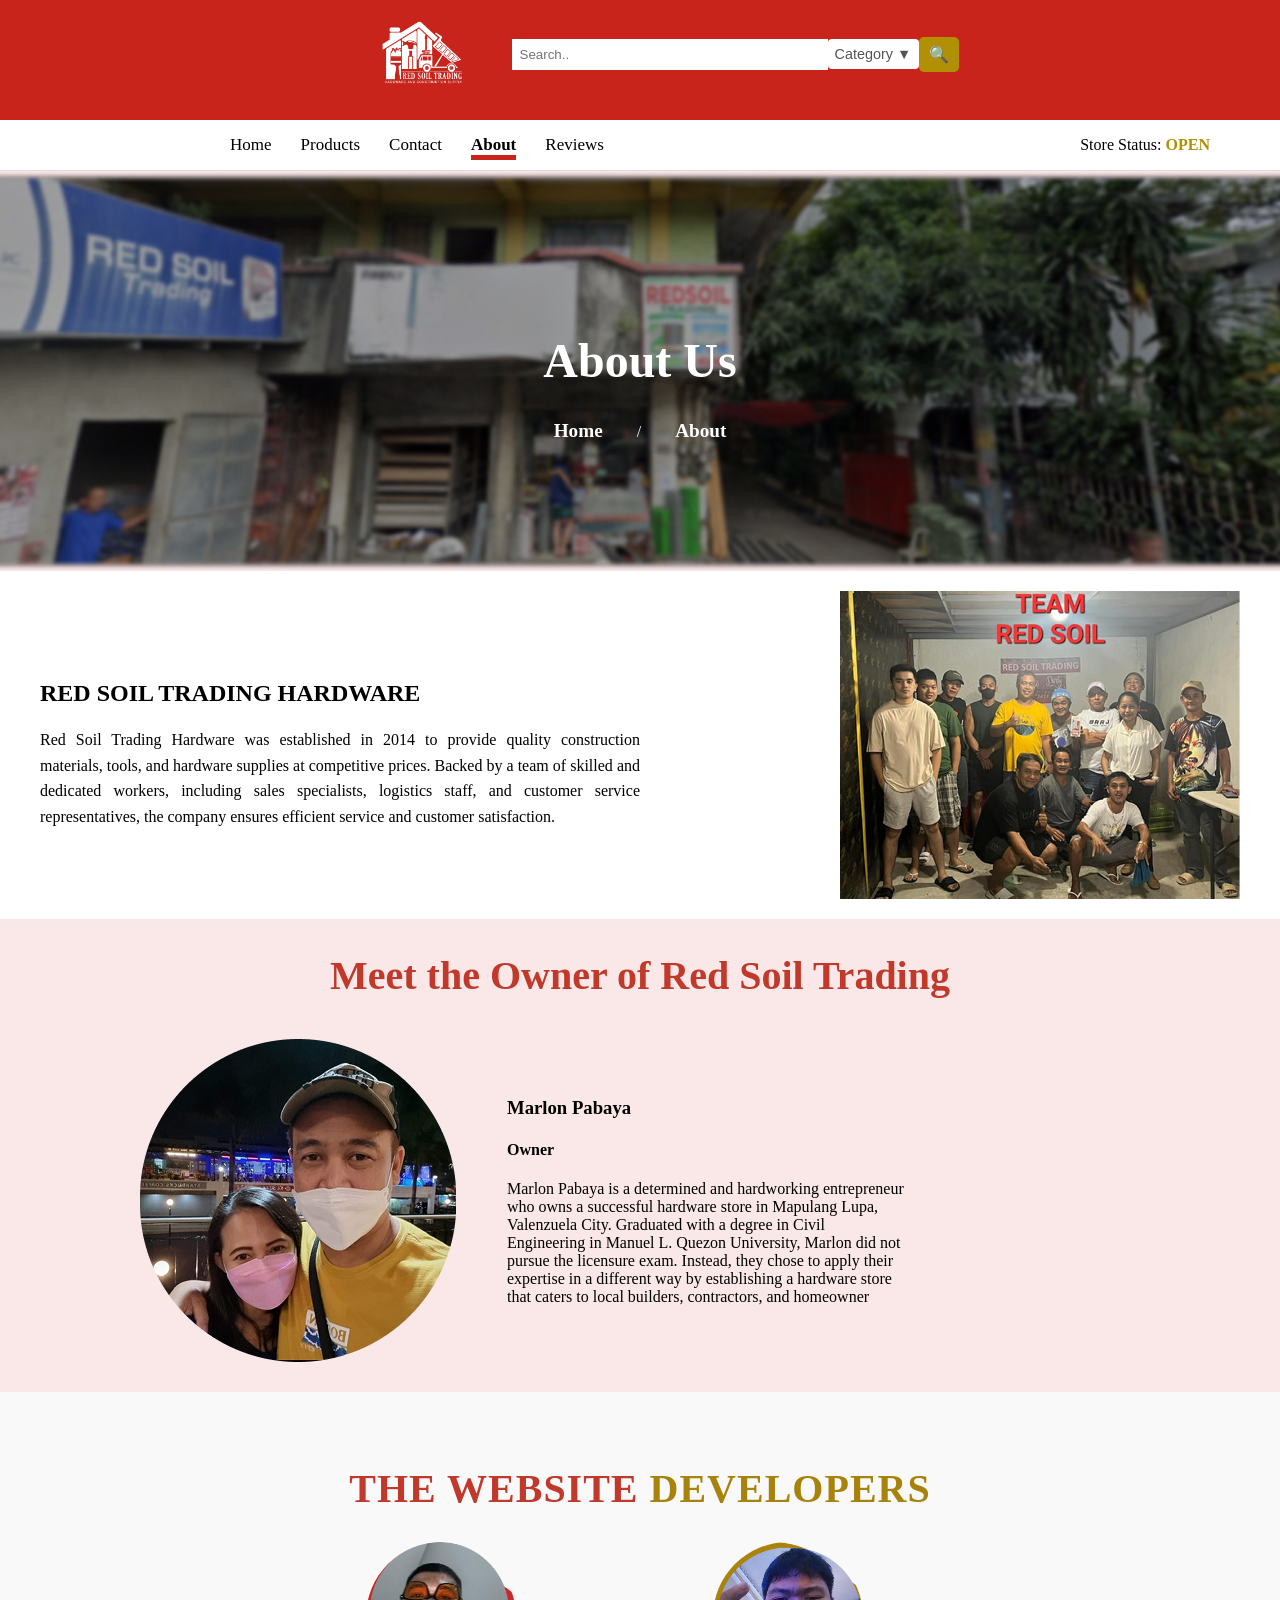
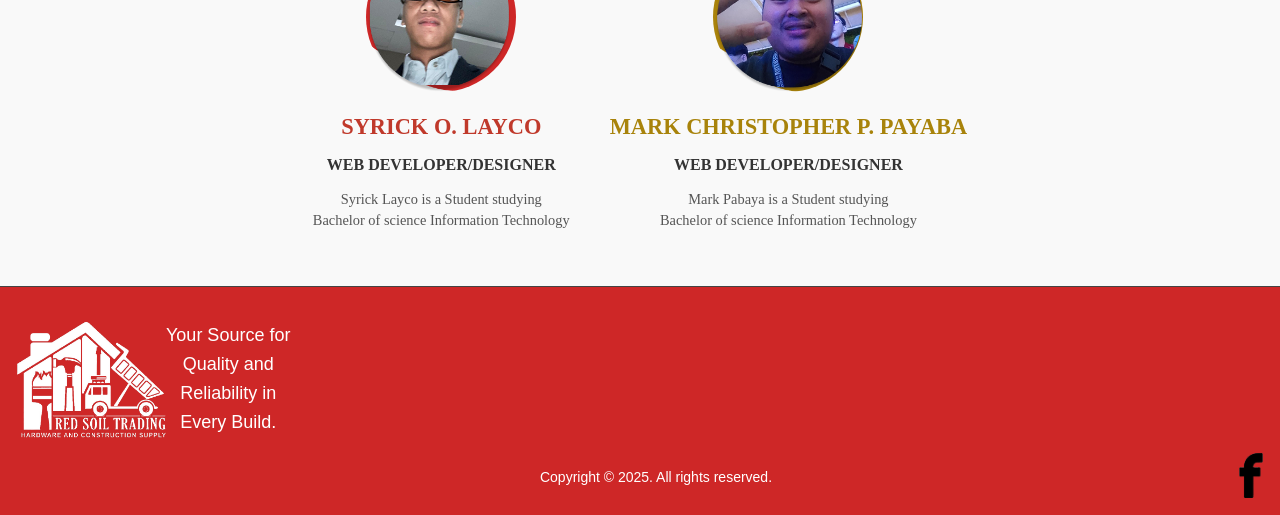
<file: about.html>
<!DOCTYPE html>
<html lang="en">
<head>
  <meta charset="UTF-8" />
  <meta name="viewport" content="width=device-width, initial-scale=1.0" />
  <title>Red Soil Trading</title>
  <link rel="stylesheet" href="style.css" />
    <link rel="icon" type="RSOILLOGO.png" href="favicon.png">
  
</head>
<body>

  <header class="top-bar">
<div class="top-content">
  <div class="search-logo-wrapper">
    <div class="logo-container">
      <img src="RSOILLOGO.png" alt="Red Soil Trading Logo" class="logo">
    </div>

    <div class="center-search">
      <div class="search-container">
        <input type="text" placeholder="Search.." class="search-input">
        <select class="category-select">
          <option>Category ▼</option>
        </select>
        <button class="search-btn">🔍</button>
      </div>
    </div>
  </div>
</div>
</header>

  <nav class="nav-bar">
    <div class="nav-left">
      <a href="index.html">Home</a>
      <a href="Product.html">Products</a>
      <a href="Contact.html">Contact</a>
      <a href="about.html"class="active">About</a>
      <a href="Review.html">Reviews</a>
    </div>
    <div class="nav-right">
      Store Status: <span class="store-open">OPEN</span>
    </div>
  </nav>
  <div class="banner1">
    <h1>About Us</h1>
    <nav>
      <ul>
          <li><a href="#">Home</a></li>
          <li>/</li>
          <li><a href="#">About</a></li>
          </ul>
  </nav>
  </div>
 <body>
  <div class="about-container">
  <div class="about-content">
    <div class="about-text">
      <h2>RED SOIL TRADING HARDWARE</h2>
      <p>
        Red Soil Trading Hardware was established in 2014 to provide quality construction materials, tools, 
        and hardware supplies at competitive prices. Backed by a team of skilled and dedicated workers, including 
        sales specialists, logistics staff, and customer service representatives, the company ensures efficient service
        and customer satisfaction.
      </p>
    </div>
    <img src="ASSETS/RSOILHARDWARE.png" alt="Red Soil Hardware Logo">
  </div>
</div>
<div class="about-owner">
    <h2>Meet the <span>Owner of Red Soil Trading</span></h2>
    <div class="tesing"></div>
    <div class="owner-content">
      <img src="ASSETS/Owner.png" alt="owner image">
      <div class="owner-text">
        <h3>Marlon Pabaya</h3>
        <h4>Owner</h4>
        <p>Marlon Pabaya  is a determined and hardworking entrepreneur who owns a successful hardware store in Mapulang Lupa, Valenzuela City. 
          Graduated with a degree in Civil Engineering in Manuel L. Quezon University, Marlon did not pursue the licensure exam. 
          Instead, they chose to apply their expertise in a different way by establishing a hardware store that caters to local builders, contractors, and homeowner</p>
      </div>
      </div>
    </div>
 <div class="developers-section">
        <h2 class="developers-title">THE WEBSITE <span>DEVELOPERS</span></h2>
        <div class="developers-grid">
            <div class="developer-card">
                <div class="developer-image-container syrick">
                    <img src="ASSETS/dev1.png" alt="Syrick O. Layco">
                </div>
                <p class="developer-name">SYRICK O. LAYCO</p>
                <p class="developer-role">WEB DEVELOPER/DESIGNER</p>
                <p class="developer-info">Syrick Layco is a Student studying<br>Bachelor of science Information Technology</p>
            </div>

            <div class="developer-card">
                <div class="developer-image-container mark">
                    <img src="ASSETS/dev2.png" alt="Mark Christopher P. Pabaya">
                </div>
                <p class="developer-name2">MARK CHRISTOPHER P. PAYABA</p>
                <p class="developer-role">WEB DEVELOPER/DESIGNER</p>
                <p class="developer-info">Mark Pabaya is a Student studying<br>Bachelor of science Information Technology</p>
            </div>
        </div>
    </div>
     <footer class="footer">
          <div class="footer-content">
            <img src="ASSETS/BLACK_BG-removebg-preview.png" alt="Red Soil Trading Logo" class="logo">
            <p class="footer-text">
              Your Source for <br>
              Quality and <br>
              Reliability in <br>
              Every Build.
            </p>
          </div>
          <div class="footer-bottom">
            <p class="copyright">Copyright © 2025. All rights reserved.</p>
            <div class="footer-social">
              <img src="ASSETS/FB.png" alt="Facebook" class="social-icon"> 
            </div>
          </div>
        </footer>
</body>

</html>
  
</div>
</file>
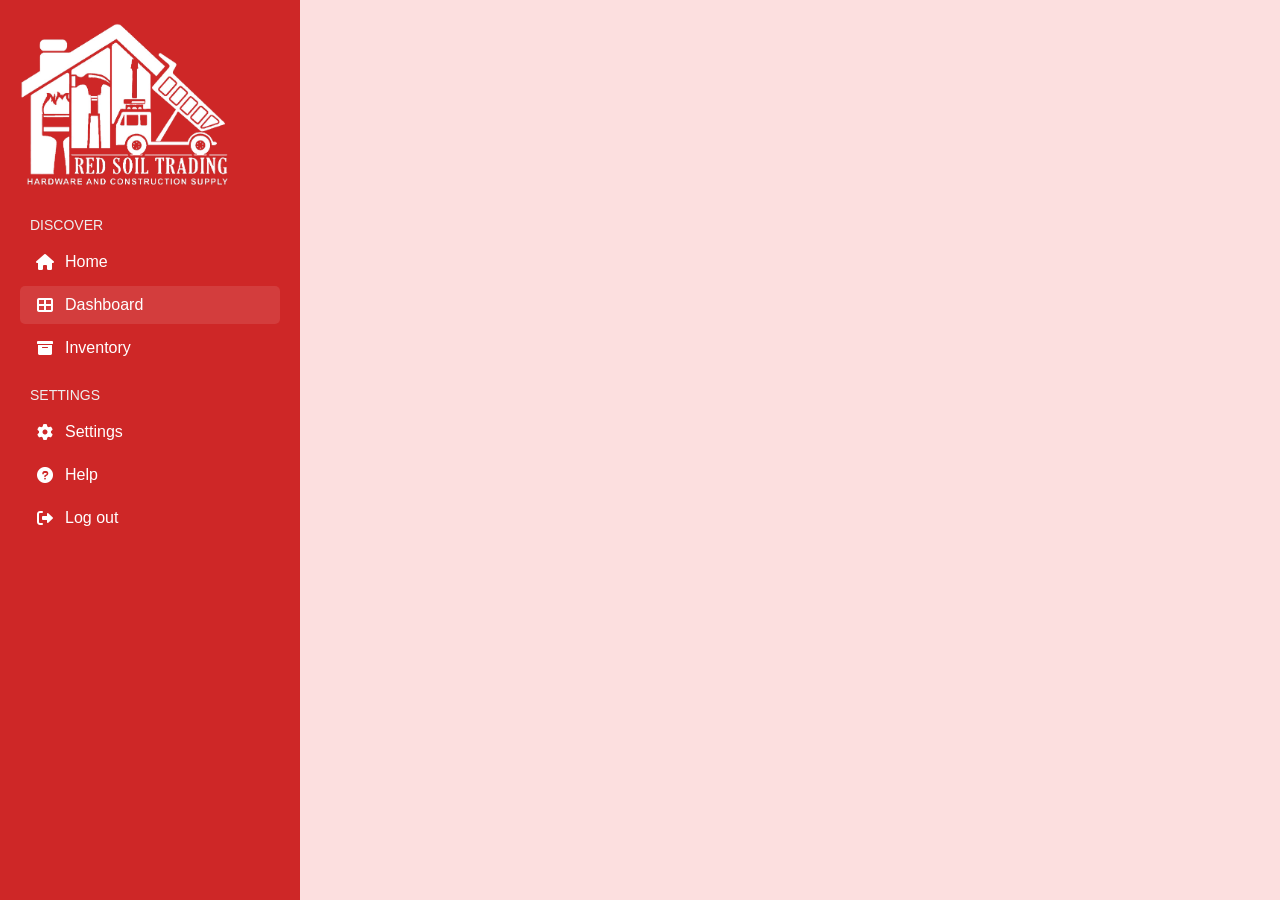
<file: admin_dashboard.html>
<!DOCTYPE html>
<html lang="en">
<head>
    <meta charset="UTF-8">
    <meta name="viewport" content="width=device-width, initial-scale=1.0">
    <title>Sidebar</title>
    <link rel="stylesheet" href="dashborad.css">
    <link rel="stylesheet" href="https://cdnjs.cloudflare.com/ajax/libs/font-awesome/6.0.0/css/all.min.css" integrity="sha512-9usAa10IRO0HhonpyAIVpjrylPvoDwiPUiKdWk5t3PyolY1cOd4DSE0Ga+ri4AuTroPR5aQvXU9xC6qOPnzFeg==" crossorigin="anonymous" referrerpolicy="no-referrer" />
</head>
<body>
    <div class="sidebar">
        <div class="sidebar-logo">
            <img src="RSOILLOGO.png" alt="Red Soil Trading Logo">
        </div>
        <div class="sidebar-menu">
            <div class="sidebar-menu-group">
                <h3>DISCOVER</h3>
                <ul class="sidebar-menu-list">
                    <li class="sidebar-menu-item">
                        <a href="#">
                            <i class="fa fa-home"></i> <span>Home</span>
                        </a>
                    </li>
                    <li class="sidebar-menu-item active">
                        <a href="#">
                            <i class="fa fa-th-large"></i> <span>Dashboard</span>
                        </a>
                    </li>
                    <li class="sidebar-menu-item">
                        <a href="#">
                            <i class="fa fa-archive"></i> <span>Inventory</span>
                        </a>
                    </li>
                </ul>
            </div>
            <div class="sidebar-menu-group">
                <h3>SETTINGS</h3>
                <ul class="sidebar-menu-list">
                    <li class="sidebar-menu-item">
                        <a href="#">
                            <i class="fa fa-cog"></i> <span>Settings</span>
                        </a>
                    </li>
                    <li class="sidebar-menu-item">
                        <a href="#">
                            <i class="fa fa-question-circle"></i> <span>Help</span>
                        </a>
                    </li>
                    <li class="sidebar-menu-item">
                        <a href="#">
                            <i class="fa fa-sign-out-alt"></i> <span>Log out</span>
                        </a>
                    </li>
                </ul>
            </div>
        </div>
    </div>
</body>
</html>
</file>
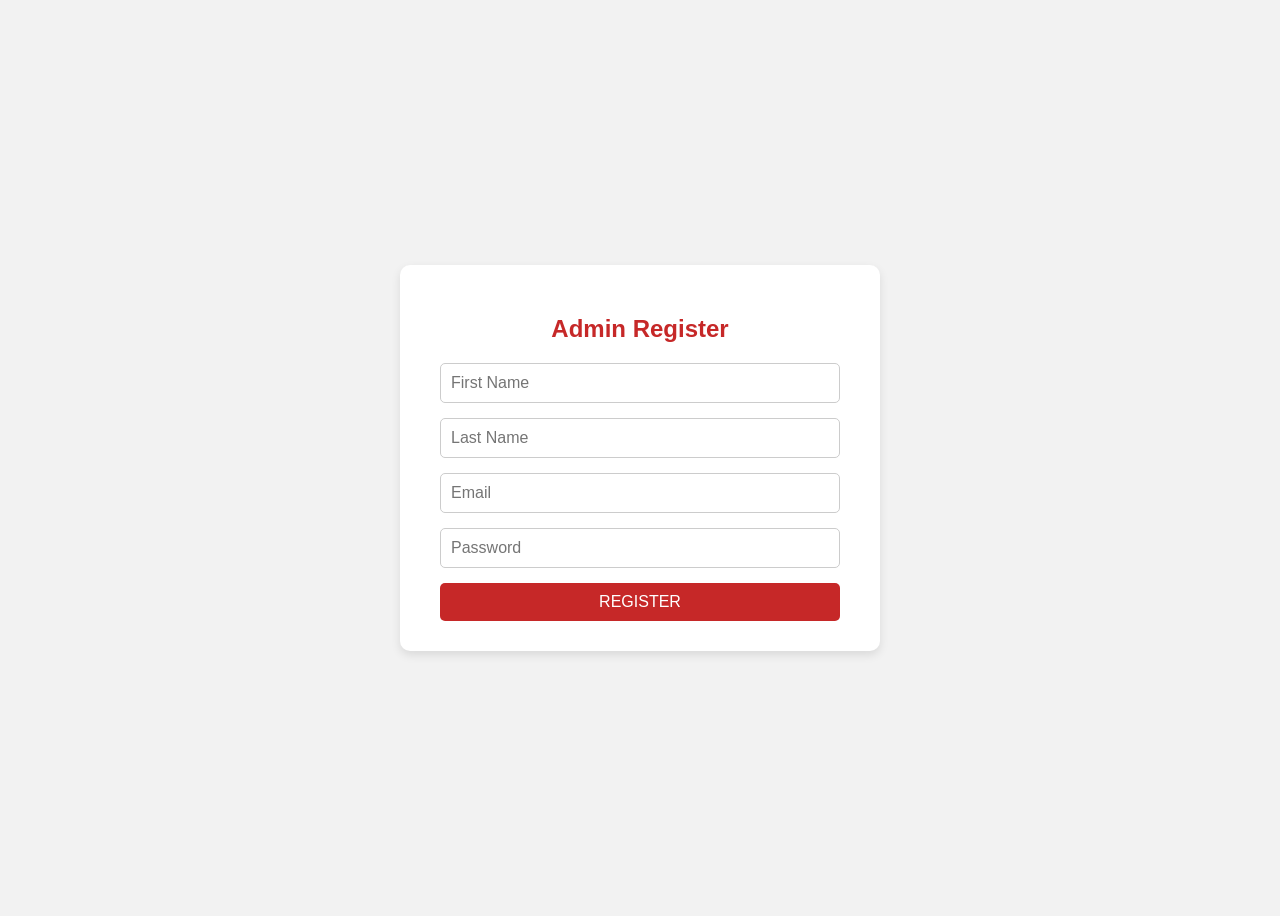
<file: admin_register.html>
<!DOCTYPE html>
<html lang="en">
<head>
  <meta charset="UTF-8" />
  <title>Admin Register</title>
  <link rel="stylesheet" href="admin_register.css" />
</head>
<body>

  <div class="register-container">
    <h2>Admin Register</h2>

    <div class="error-message" id="errorContainer"></div>
    <div class="success-message" id="successContainer"></div>

    <form id="adminRegisterForm" method="POST" action="process_register.php">
      <div class="form-group">
        <input type="text" name="first_name" required placeholder="First Name" />
      </div>
      <div class="form-group">
        <input type="text" name="last_name" required placeholder="Last Name" />
      </div>
      <div class="form-group">
        <input type="email" name="email" required placeholder="Email" />
      </div>
      <div class="form-group">
        <input type="password" name="password" required placeholder="Password" />
      </div>
      <button id="register-submit-btn" type="submit">REGISTER</button>
    </form>
  </div>

</body>
</html>
</file>
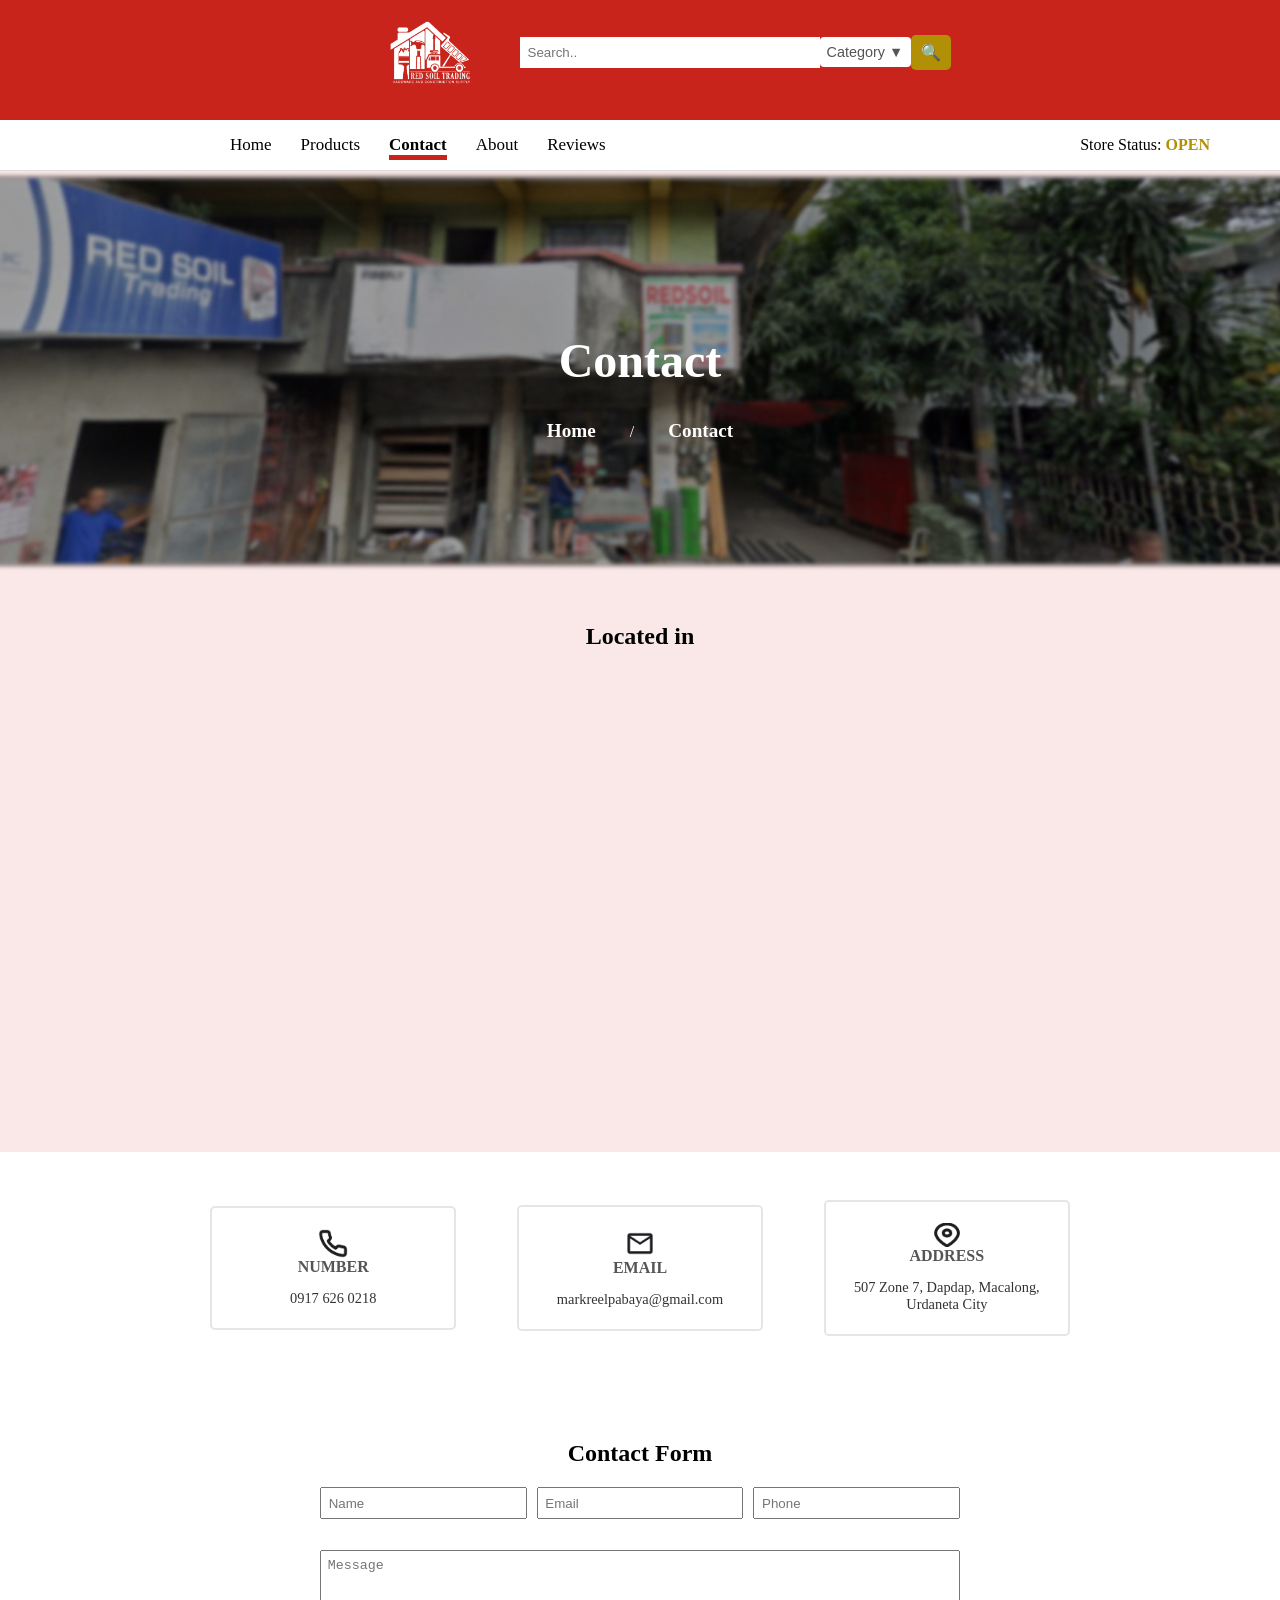
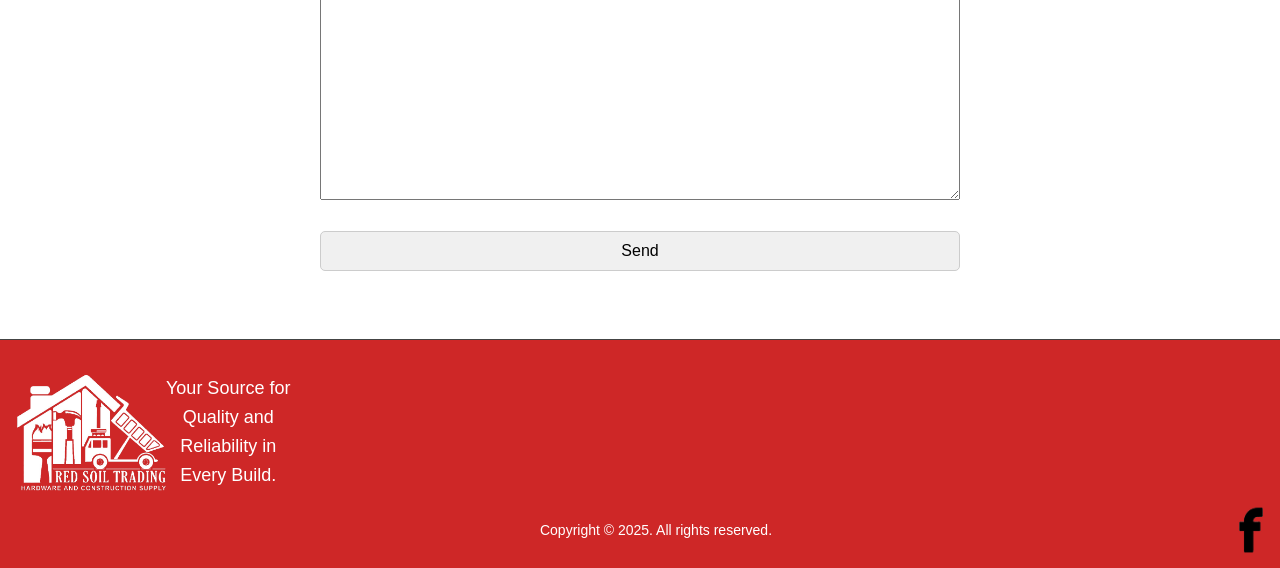
<file: Contact.html>
<html lang="en">
<head>
  <meta charset="UTF-8" />
  <meta name="viewport" content="width=device-width, initial-scale=1.0" />
  <title>Red Soil Trading</title>
  <link rel="stylesheet" href="style.css" />
    <link rel="icon" type="RSOILLOGO.png" href="favicon.png">
  
</head>
<body>

  <header class="top-bar">
<div class="top-content">
  <div class="search-logo-wrapper">
    <div class="logo-container">
      <img src="RSOILLOGO.png" alt="Red Soil Trading Logo" class="logo">
    </div>

    <div class="center-search">
      <div class="search-container">
        <input type="text" placeholder="Search.." class="search-input">
        <select class="category-select">
          <option>Category ▼</option>
        </select>
        <button class="search-btn">🔍</button>
      </div>
    </div>
  </div>
</div>
</header>

  <nav class="nav-bar">
    <div class="nav-left">
      <a href="index.html">Home</a>
      <a href="Product.html">Products</a>
      <a href="Contact.html"class="active">Contact</a>
      <a href="about.html">About</a>
      <a href="Review.html">Reviews</a>
    </div>
    <div class="nav-right">
      Store Status: <span class="store-open">OPEN</span>
    </div>
  </nav>
  <div class="banner1">
    <h1>Contact</h1>
    <nav>
      <ul>
          <li><a href="index.html">Home</a></li>
          <li>/</li>
          <li><a href="Contact.html">Contact</a></li>
          </ul>
  </nav>
  </div>
   <section class="map-section">
    <h2>Located in</h2>
    <iframe src="https://www.google.com/maps/embed?pb=!1m18!1m12!1m3!1d964.7829574801436!2d121.00771702855243!3d14.705135961400016!2m3!1f0!2f0!3f0!3m2!1i1024!2i768!4f13.1!3m3!1m2!1s0x3397b146c93ecfbb%3A0xa3b3a33a3911a1e!2sRed%20Soil%20Trading!5e0!3m2!1sen!2sph!4v1747088527476!5m2!1sen!2sph" width="600" height="450" style="border:0;" allowfullscreen="" loading="lazy" referrerpolicy="no-referrer-when-downgrade"></iframe>
  </section>
<section class="contact-bottom">
  <section class="contact-info">
    <div class="number">
      <img src="ASSETS/Phone.png">
      <h4>NUMBER</h4>
      <p>0917 626 0218</p>
    </div>
    <div class="Email">
      <img src="ASSETS/mail.png">
      <h4>EMAIL</h4>
      <p>markreelpabaya@gmail.com</p>
    </div>
    <div class="ADDRESS">
      <img src="ASSETS/Map pin.png">
      <h4>ADDRESS</h4>
      <p>507 Zone 7, Dapdap, Macalong, Urdaneta City</p>
    </div>
  </section>

 <div class="contact-form">
    <h2 class="form-title">Contact Form</h2>
    <form action="#" method="post"> <div class="form-group">
        <div>
          <input type="text" id="nameform" name="name" placeholder="Name" required>
        </div>
        <div>
          <input type="email" id="emailform" name="email" placeholder="Email" required>
        </div>
        <div>
          <input type="tel" id="phoneform" name="phone" placeholder="Phone">
        </div>
      </div>
      <div class="form-group">
        <div>
          <textarea id="messageform" name="message" placeholder="Message" required></textarea>
        </div>
      </div>
      <button type="submit">Send</button>
    </form>
  </div>
  <footer class="footer">
          <div class="footer-content">
            <img src="ASSETS/BLACK_BG-removebg-preview.png" alt="Red Soil Trading Logo" class="logo">
            <p class="footer-text">
              Your Source for <br>
              Quality and <br>
              Reliability in <br>
              Every Build.
            </p>
          </div>
          <div class="footer-bottom">
            <p class="copyright">Copyright © 2025. All rights reserved.</p>
            <div class="footer-social">
              <img src="ASSETS/FB.png" alt="Facebook" class="social-icon"> 
            </div>
          </div>
        </footer>
</body>
</html>
</file>
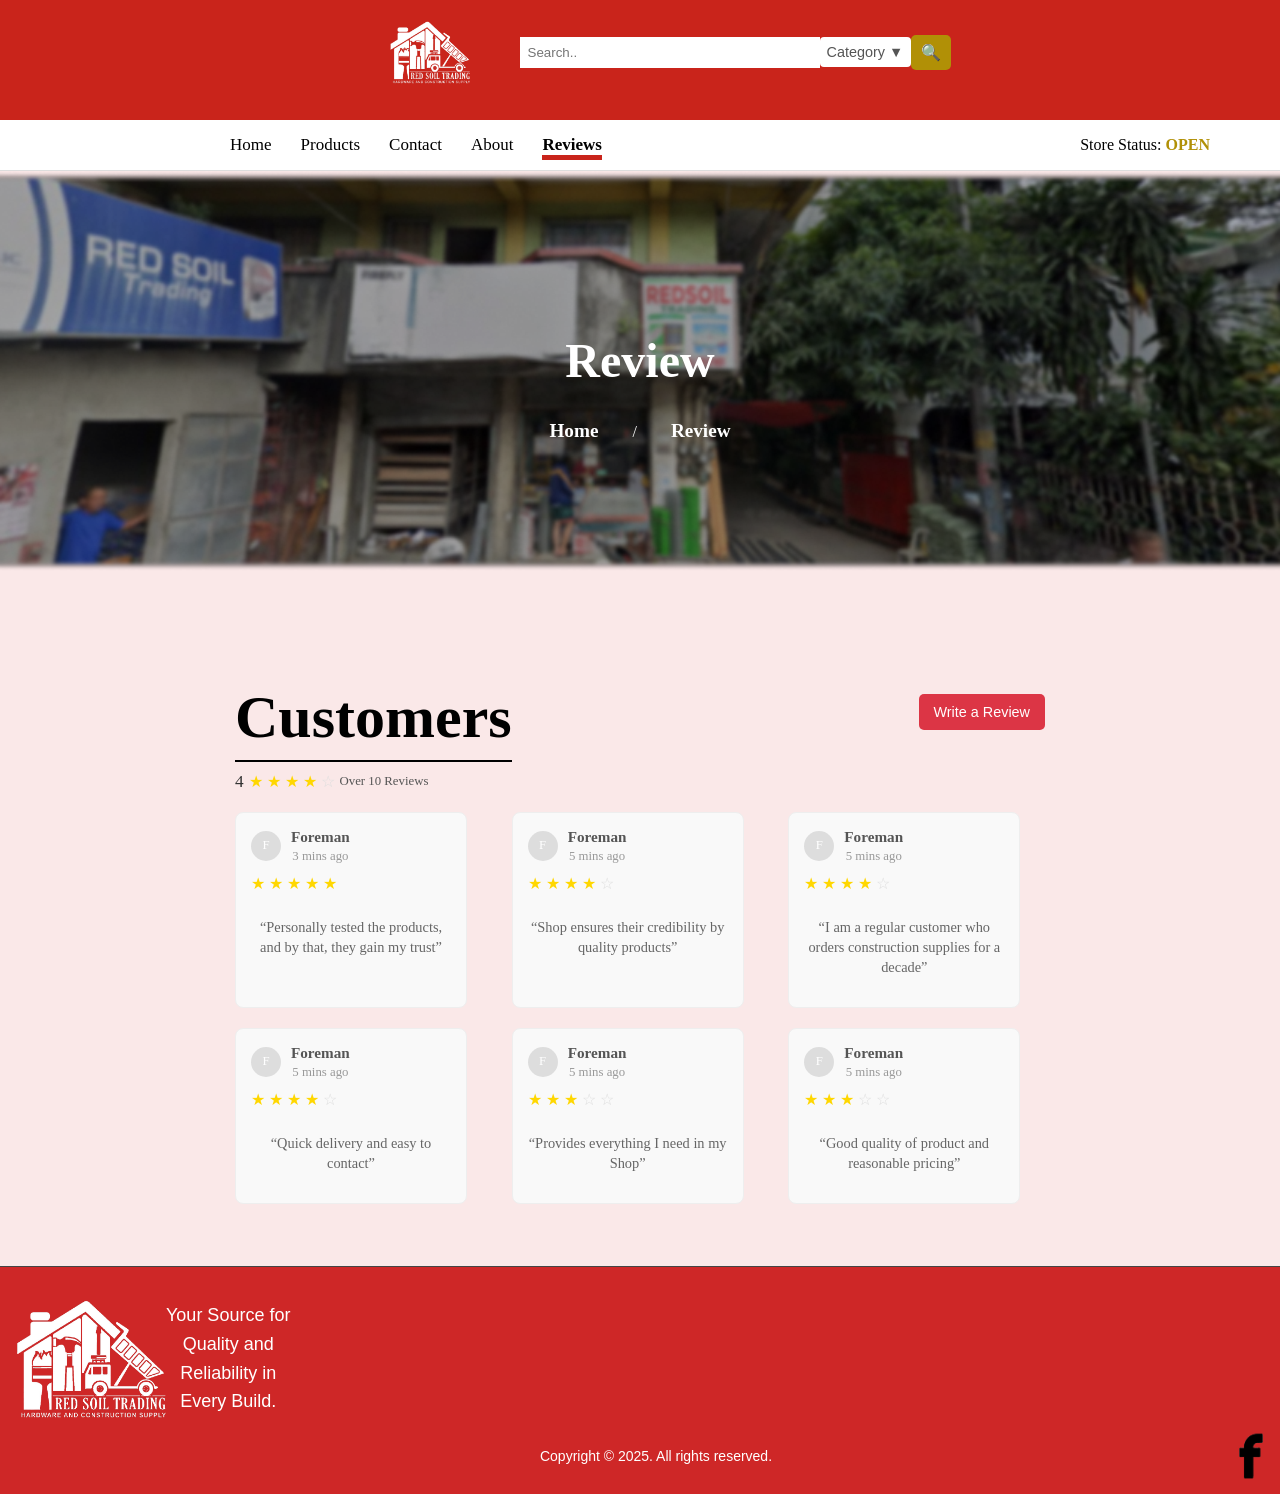
<file: Review.html>
<html lang="en">
<head>
  <meta charset="UTF-8" />
  <meta name="viewport" content="width=device-width, initial-scale=1.0" />
  <title>Red Soil Trading</title>
  <link rel="stylesheet" href="style.css" />
    <link rel="icon" type="RSOILLOGO.png" href="favicon.png">
  
</head>
<body>

  <header class="top-bar">
<div class="top-content">
  <div class="search-logo-wrapper">
    <div class="logo-container">
      <img src="RSOILLOGO.png" alt="Red Soil Trading Logo" class="logo">
    </div>

    <div class="center-search">
      <div class="search-container">
        <input type="text" placeholder="Search.." class="search-input">
        <select class="category-select">
          <option>Category ▼</option>
        </select>
        <button class="search-btn">🔍</button>
      </div>
    </div>
  </div>
</div>
</header>

  <nav class="nav-bar">
    <div class="nav-left">
      <a href="index.html">Home</a>
      <a href="Product.html">Products</a>
      <a href="Contact.html">Contact</a>
      <a href="about.html">About</a>
      <a href="Review.html"class="active">Reviews</a>
    </div>
    <div class="nav-right">
      Store Status: <span class="store-open">OPEN</span>
    </div>
  </nav>
  <div class="banner1">
    <h1>Review</h1>
    <nav>
      <ul>
          <li><a href="index.html">Home</a></li>
          <li>/</li>
          <li><a href="Review.html">Review</a></li>
          </ul>
  </nav>
  </div>
  <body>
    <div class ="reviews">
    <div class="customers-section">
        <div class="Reviewtitle">
            <div class="review-left">
               <div class="customers-title">
                <h2>Customers</h2>
                </div> 
                <div class="rating-info">
                    <span class="rating-number">4</span>
                    <div class="star-rating">
                        <span class="star">★</span>
                        <span class="star">★</span>
                        <span class="star">★</span>
                        <span class="star">★</span>
                        <span class="empty-star">☆</span>
                    </div>
                    <div class="review-count">
                    <span>Over 10 Reviews</span>
                    </div>
                </div>
            </div>
            <button class="write-review-button">Write a Review</button>
        </div>

        <div class="reviews-grid">
            <div class="review-card">
                <div class="reviewer-info">
                    <div class="reviewer-icon">F</div>
                    <div>
                        <div class="reviewer-name">Foreman</div>
                        <div class="review-time">3 mins ago</div>
                    </div>
                </div>
                <div class="review-rating">
                    <span class="star">★</span>
                    <span class="star">★</span>
                    <span class="star">★</span>
                    <span class="star">★</span>
                    <span class="star">★</span>
                </div>
                <p class="review-text">“Personally tested the products, and by that, they gain my trust”</p>
            </div>

            <div class="review-card">
                <div class="reviewer-info">
                    <div class="reviewer-icon">F</div>
                    <div>
                        <div class="reviewer-name">Foreman</div>
                        <div class="review-time">5 mins ago</div>
                    </div>
                </div>
                <div class="review-rating">
                    <span class="star">★</span>
                    <span class="star">★</span>
                    <span class="star">★</span>
                    <span class="star">★</span>
                    <span class="empty-star">☆</span>
                </div>
                <p class="review-text">“Shop ensures their credibility by quality products”</p>
            </div>

            <div class="review-card">
                <div class="reviewer-info">
                    <div class="reviewer-icon">F</div>
                    <div>
                        <div class="reviewer-name">Foreman</div>
                        <div class="review-time">5 mins ago</div>
                    </div>
                </div>
                <div class="review-rating">
                    <span class="star">★</span>
                    <span class="star">★</span>
                    <span class="star">★</span>
                    <span class="star">★</span>
                    <span class="empty-star">☆</span>
                </div>
                <p class="review-text">“I am a regular customer who orders construction supplies for a decade”</p>
            </div>

            <div class="review-card">
                <div class="reviewer-info">
                    <div class="reviewer-icon">F</div>
                    <div>
                        <div class="reviewer-name">Foreman</div>
                        <div class="review-time">5 mins ago</div>
                    </div>
                </div>
                <div class="review-rating">
                    <span class="star">★</span>
                    <span class="star">★</span>
                    <span class="star">★</span>
                    <span class="star">★</span>
                    <span class="empty-star">☆</span>
                </div>
                <p class="review-text">“Quick delivery and easy to contact”</p>
            </div>

            <div class="review-card">
                <div class="reviewer-info">
                    <div class="reviewer-icon">F</div>
                    <div>
                        <div class="reviewer-name">Foreman</div>
                        <div class="review-time">5 mins ago</div>
                    </div>
                </div>
                <div class="review-rating">
                    <span class="star">★</span>
                    <span class="star">★</span>
                    <span class="star">★</span>
                    <span class="empty-star">☆</span>
                    <span class="empty-star">☆</span>
                </div>
                <p class="review-text">“Provides everything I need in my Shop”</p>
            </div>

            <div class="review-card">
                <div class="reviewer-info">
                    <div class="reviewer-icon">F</div>
                    <div>
                        <div class="reviewer-name">Foreman</div>
                        <div class="review-time">5 mins ago</div>
                    </div>
                </div>
                <div class="review-rating">
                    <span class="star">★</span>
                    <span class="star">★</span>
                    <span class="star">★</span>
                    <span class="empty-star">☆</span>
                    <span class="empty-star">☆</span>
                </div>
                <p class="review-text">“Good quality of product and reasonable pricing”</p>
            </div>
        </div>
    </div>
    </div>
      <footer class="footer">
          <div class="footer-content">
            <img src="ASSETS/BLACK_BG-removebg-preview.png" alt="Red Soil Trading Logo" class="logo">
            <p class="footer-text">
              Your Source for <br>
              Quality and <br>
              Reliability in <br>
              Every Build.
            </p>
          </div>
          <div class="footer-bottom">
            <p class="copyright">Copyright © 2025. All rights reserved.</p>
            <div class="footer-social">
              <img src="ASSETS/FB.png" alt="Facebook" class="social-icon"> 
            </div>
          </div>
        </footer>
    </body>
</html>
</file>
<file: style.css>
/* Reset and base */
body {
  margin: 0;
  font-family: 'Georgia', serif;
  overflow-x: hidden;
  background-color:rgba(206, 39, 39, 0.1);
}
@font-face {
  font-family: 'Montserrat';
  src: url(FONTS/Montserrat-ExtraBold.ttf)
}

/* Top red bar */
.top-bar {
  background-color: #c9241b;
  padding: 10px 20px;
  height: 100px;
}

.top-content {
  display: flex;
  justify-content: center;
  align-items: center;
  padding: 10px 30px;
  width: 100%;
}
.search-logo-wrapper {
  display: flex;
  align-items: center;
  gap: 50px; 
}

.logo {
  height: 90px;
  width: auto;
}
.center-search {
  display: flex;
  justify-content: center;
}

.search-container {
  display: flex;
  align-items: center;
  gap: -15px;
}


.search-input {
  padding: 8px;
  width: 300px;
  border: none;
}

.category-select {
  padding: 7px;
  border: none;
  background-color: white; 
  border:none;
}

.search-btn {
  padding: 8px 10px;
  background-color: #b19006;
  color: black;
  border: none;
  cursor: pointer;
}

/* Nav bar - white */
.nav-bar {
  background-color: white;
  display: flex;
  justify-content: space-between;
  align-items: center;
  padding: 15px 30px;
  border-bottom: 1px solid #ddd;
}

.nav-left a {
  margin-right: 25px;
  text-decoration: none;
  color: black;
  font-weight: normal;
  font-size: 17px;
  background: none; 
  position: relative;
}

.nav-left a.active {
  font-weight: bold;
}

.nav-left a.active::after {
  content: '';
  position: absolute;
  bottom: -6px;
  left: 0;
  width: 100%;
  height: 5px;
  background-color: #c9241b;
}

.nav-left a:hover {
  text-decoration: underline;
}

.store-open {
  color: #b19006;
  font-weight: bold;
}
.nav-left a:first-child {
  margin-left: 200px; 
}
.nav-right {
  padding-right: 40px; 
}
.slideshow-container {
  max-width: 1300px; 
  position: relative;
  margin: 200px auto;
  display: flex;
  justify-content: center; 
  align-items: center; 
  max-height: 200px; 
}


.mySlides {
  display: none;
  width: 100%;
  height: auto; 
  object-fit: cover; 
  flex-shrink: 0;
}
.mySlides img {
  width: 100%; 
  height: 100%; 
  object-fit: cover; 
  display: block;
  margin: auto; 
}
.prev, .next {
  cursor: pointer;
  position: absolute;
  top: 50%;
  transform: translateY(-50%); /* Center the arrows vertically */
  width: auto;
  padding: 16px;
  color: white;
  font-weight: bold;
  font-size: 18px;
  transition: 0.6s ease;
  border-radius: 0 3px 3px 0;
  user-select: none;
  z-index: 1; /* Ensure the arrows stay on top */
}

.next {
  right: 0; /* Position the next arrow to the right */
  border-radius: 3px 0 0 3px; /* Style the next arrow */
}

.prev {
  left: 0; /* Position the prev arrow to the left */
  border-radius: 3px 0 0 3px; /* Style the prev arrow */
}

.prev:hover, .next:hover {
  background-color: rgba(0,0,0,0.8);
}


.text {
  color: #f2f2f2;
  font-size: 15px;
  padding: 8px 12px;
  position: absolute;
  bottom: 8px;
  width: 100%;
  text-align: center;
}


.numbertext {
  color: #f2f2f2;
  font-size: 12px;
  padding: 8px 12px;
  position: absolute;
  top: 0;
}


.dot {
  cursor: pointer;
  height: 15px;
  width: 15px;
  margin: 0 2px;
  background-color: #bbb;
  border-radius: 50%;
  display: inline-block;
  transition: background-color 0.6s ease;
}

.active, .dot:hover {
  background-color: #f46161;
}


.fade {
  animation-name: fade;
  animation-duration: 1.5s;
}

@keyframes fade {
  from {opacity: .4}
  to {opacity: 1}
}

.promo-container{
  max-width: 1300px; 
  position: relative;
  margin: auto;
  display: flex;
  justify-content: center; 
  align-items: center; 
  max-height: 200px; 
}
.promos {
  max-width: 1300px; 
  position: relative;
  margin: auto;
  max-height: 200px; 
  display: flex;
  gap: 20px;
  justify-content: space-evenly; 
  align-items: center;    
}
.best-seller-banner {
  position: relative;
  background-color: rgba(168, 131, 11, 0.4);
  padding: 20px 30px;
  height: 120px; 
  overflow: hidden;
  display: flex;
  flex-direction: column;
  justify-content: flex-end;
}

.background-text {
  position: absolute;
  bottom: 10px;
  left: 40px;
  font-size: 100px;
  font-family: 'Montserrat', sans-serif;
  color: rgba(106, 0, 0, 0.15);
  z-index: 0;
  white-space: nowrap;
}

.background-text span {
  color: rgba(168, 131, 11, 0.15);
}

.foreground-row {
  display: flex;
  justify-content: space-between;
  align-items: flex-end;
  position: relative;
  z-index: 1;
  width: 100%;
}

.foreground-text {
  font-size: 50px;
  font-family: 'Montserrat';
  font-weight: bold;
  color: #6a0000;
}

.foreground-text span {
  color: #a8830b;
}

.view-all-btn {
  background-color: #c62828;
  color: white;
  border: none;
  padding: 20px 60px;
  border-radius: 20px 0 20px 0;
  font-weight: bold;
  box-shadow: 3px 3px 0 #992222;
  cursor: pointer;
}
.product-section {
  padding: 32px; 
}

.product-flex {
  display: flex;
  flex-wrap: wrap;
  gap: 80px; 
  justify-content: center;
}

.product-card {
  display: flex;
  flex-direction: column;
  justify-content: space-between;
  background-color: #fff;
  padding: 19px;
  border: 1px solid #ddd;
  border-radius: 10px;
  text-align: center;
  width: 220px;
  height: 300px; 
  box-shadow: 0 4px 8px rgba(0, 0, 0, 0.1);
  position: relative;
}

.product-card img {
  width: 100%;
  max-height: 200px;
  object-fit: contain;
  margin-bottom: auto; 
}

.product-card h3 {
  font-size: 18px;
  margin: 12px 0 4px;
  min-height: 42px; 
}

.product-card p {
  font-size: 16px;
  margin: 0;
}
.see-more {
  position: absolute;
  top: 10px;
  right: 10px;
  background: transparent;
  border: 1px solid red;
  color: red;
  font-size: 12px; 
  padding: 2px 8px;
  border-radius: 15px;
  cursor: pointer;
}
.flip-vertical {
  transform: scaleY(-1);
}
.new-arrivals-section {
  padding: 40px 20px;
  text-align: center;
}

.title-bar {
  display: flex;
  justify-content: center;
  align-items: center;
  background-color: #e9c8aa;
  color: white;
  margin-left: 100px;
  font-size: 50px;
  padding: 12px 24px;
  border-radius: 10px;
  font-weight: bold;
  width: 500px;      
  height: 100px;
  margin-bottom: 20px;
  box-shadow: 0 4px 6px rgba(0,0,0,0.2);
  text-align: left;
}

  .new-arrivals-container {
    display: flex;
    justify-self: flex-start;
    margin-left: 100px;
    gap: 40px;
    padding: 30px 20px;
  }
  
  .more {
    background-color: #d62828;
    color: white;
    border: none;
    padding: 8px 20px;
    border-radius: 20px;
    font-size: 14px;
    cursor: pointer;
    transition: background-color 0.3s;
  }

  .see-more:hover {
    background-color: #b31d1d;
  }
  .banner{
    display: flex;
    justify-content: center;
  }
  .banner img{
    width: 1750px;
    height: 400px;
  }
  .footer {
    background-color: #ce2727;
    font-family: sans-serif;
    color: white;
    overflow: hidden; 
    margin: 0px;
    width: 100%;
    
  }
  
  .footer-content {
    display: flex;
    align-items: center;
    padding: 0px;
  margin: 0px;
    
  }
  .footer-content img{
    width:150px;
  }
  
  .footer-text {
    font-size: 18px;
    line-height: 1.6;
    max-width: 200px;
  }
  
  .logo {
    width: 80px;
    height: auto;
  }
  .footer-bottom {
    position: relative;
    text-align: center;
    font-size: 14px;
    margin: 0px;
  }
  
  .footer-social {
    position: absolute;
    right: 20px;
    top: 50%;
    transform: translateY(-50%);
  }
  
  .social-icon {
    width: 50px;
    height: 50px;
  }
  .banner1 {
    background-image: url('ASSETS/Banner1.png');
    background-size: cover; 
    background-position: center; 
    height: 400px; 
    display: flex;
    justify-content: center;
    flex-direction: column;
    align-items: center;
    text-align: center;
}

.banner1 img {
    display: none; 
}

.banner1 h1 {
    color: white; 
    font-size: 3em; 
}
.banner1 nav ul {
  list-style: none;
  padding: 0;
  margin: 0;
}

.banner1 nav ul li {
  display: inline-block;
  margin: 0 15px; 
  color: white; 
}

.banner1 nav ul li a {
  text-decoration: none;
  color: white; 
  font-size: 1.2em; 
  font-weight: bold;
}


header nav ul {
    list-style: none;
    padding: 0;
    margin: 10px 0;
}

header nav ul li {
    display: inline;
    margin: 0 15px;
}

header nav ul li a {
    text-decoration: none;
    color: #555;
}

header h1 {
    margin-top: 10px;
    font-size: 2em;
}


.container {
  display: flex;
  justify-content: center; /* Center everything horizontally */
  align-items: flex-start; /* Align items at the top */
  gap: 20px; /* Space between sidebar and product grid */
  padding: 20px;
}

.sidebar {
  display: flex;
  width: 250px;
  flex-direction: column;
  padding-right: 20px;
  justify-content: center;
  align-items: center;
}

.sidebar .search-filter h2,
.sidebar .by-category h3,
.sidebar .sub-category h3,
.sidebar .price-range h3 {
  margin-top: 0;
  color: #333;
}

.sidebar .by-category ul,
.sidebar .sub-category ul {
  list-style: none;
  padding: 0;
}

.sidebar .by-category ul li,
.sidebar .sub-category ul li {
  margin-bottom: 5px;
}

.sidebar .by-category ul li a {
  text-decoration: none;
  color: #555;
}

.sidebar .price-range .input-group {
  display: flex;
  align-items: center;
}

.sidebar .price-range input[type="text"] {
  padding: 8px;
  margin-right: 5px;
  width: 60px;
  border: 1px solid #ccc;
}

.sidebar .price-range span {
  margin-right: 5px;
}



footer {
  text-align: center;
  padding: 20px;
  background-color: #333;
  color: #fff;
  border-top: 1px solid #444;
}
.product-catalogue {
  display: grid;
  grid-template-columns: repeat(2, 1fr); /* 2 columns */
  gap: 20px;
  padding: 20px;
  max-width: 800px;
  margin: 0 auto;
}

.product-card {
  border: 1px solid #ddd;
  border-radius: 10px;
  padding: 15px;
  text-align: center;
  background-color: #fff;
  transition: box-shadow 0.3s ease;
}

.product-card:hover {
  box-shadow: 0 4px 12px rgba(0, 0, 0, 0.1);
}

.product-card img {
  max-width: 100%;
  height: auto;
  margin-bottom: 10px;
}

.product-name {
  font-size: 1.1em;
  margin: 10px 0 5px;
}

.product-price {
  color: #28a745;
  font-weight: bold;
}
.container-1{
  display: flex;
  flex-direction: row;
  background-color: #fff;
  margin: -20px 0px;
  padding: 0;

}
.about-section, .owner-section, .developers,
.map-section, .contact-info, .contact-form, .reviews {
  padding: 2em;
  text-align: center;
}
.owner-info, .devs {
  display: flex;
  justify-content: center;
  gap: 2em;
  margin-top: 1em;
}
.dev-card img, .owner-info img {
  border-radius: 50%;
  width: 120px;
}
.review-cards {
  display: flex;
  flex-wrap: wrap;
  gap: 1em;
  justify-content: center;
}
.review-card {
  background: #fff;
  border: 1px solid #ccc;
  padding: 1em;
  width: 200px;
}
.contact-info > div, .contact-form form {
  margin-top: 1em;
}
.contact-form form {
  display: flex;
  flex-direction: column;
  gap: 1em;
}
.contact-form input, .contact-form textarea {
  padding: 0.5em;
  width: 100%;
}
footer {
  background: #b32025;
  color: white;
  padding: 1em;
  text-align: center;
}
.highlight {
  color: #e91e63;
}
.highlight-red {
  color: red;
}
.owner-info {
  display: flex;
  flex-wrap: wrap;
  align-items: center;
  justify-content: center;
  gap: 2em;
  margin-top: 1em;
  text-align: left;
}
.owner-info img {
  width: 150px;
  border-radius: 50%;
}
.owner-text {
  max-width: 400px;
}

.devs {
  display: flex;
  flex-wrap: wrap;
  gap: 2em;
  justify-content: center;
  margin-top: 2em;
}
.dev-card {
  text-align: center;
  max-width: 200px;
}
.dev-card img {
  width: 120px;
  border-radius: 50%;
}
.about-section {
  padding: 5em;

}

.about-container {
  display: flex;
  flex-wrap: wrap;
  align-items: center;
  justify-content: center;
  gap: 2em;
  padding-left: 100px;
}

.about-text {
  flex: 1 1 2%;
  
}
.about-text p{
   text-align: left;
}

.about-image {
  flex: 1 1 30%;
  text-align: center;
  width:250px;

}

.about-image img {
  max-width: 250px;
  height: auto;
  border-radius: 10px;
}
.contact-info {
  display: flex;
  justify-content: center;
  align-items: center;
  gap: 5%;
  

}

.contact-info > div {
  text-align: center;
}

.contact-info h4 {
  margin-top: 0;
  color: #555; 
  font-weight: bold;
  margin-bottom: 5px;
}

.contact-info p {
  margin-bottom: 0;
  color: #333;
  font-size: 0.9em;
}


.contact-info h4::before {
  display: block;
  margin: 0 auto 5px;
  font-size: 1.5em; /* Adjust icon size */
  color: #007bff; /* Example icon color */
}
.number{
  padding: 21px;
  background-color: white; 
  border-radius: 5px; 
  border: 2px solid rgba(0, 0, 0, 0.1);
  width: 200px;
  
  
}
.number img{
  width:30px
}
.Email{
  padding: 21px;
  background-color: white; 
  border-radius: 5px; 
  border: 2px solid rgba(0, 0, 0, 0.1);
  width: 200px;
  
  
}
.Email img{
  width:30px
}
.contact-bottom{
  background-color: white;
}
.ADDRESS{
  padding: 21px;
  background-color: white; 
  border-radius: 5px; 
  border: 2px solid rgba(0, 0, 0, 0.1);
  width: 200px;
  
  
}
.ADDRESS img{
  width:30px
}
 .contact-form {
      width: 100%;
      max-width: 50%; 
      margin: 20px auto;
    }

    .form-title {
      text-align: center;
      margin-bottom: 20px;
      font-size: 1.5em;
    }

    .form-group {
      display: flex;
      gap: 10px; 
      margin-bottom: 15px;
    }

    .form-group > div {
      flex: 1;
    }

    label {
      display: block;
      margin-bottom: 5px;
      font-size: 0.9em;
      color: #555;
    }

    .nameform,
    .emailform,
    .phoneform,
    .messageform {
      width: calc(100% - 12px); 
      padding: 8px;
      border: 1px solid #ddd;
      border-radius: 3px;
      box-sizing: border-box; 
      font-size: 1em;
    }
    .nameform,
    .emailform,
    .phoneform{
      width: 100%; 
    }
    textarea {
      height: 250px; 
    }

    .submit {
      background-color: transparent;
      color: #e57373; 
      border: 1px solid #e57373; 
      padding: 10px 20px; 
      text-align: center;
      text-decoration: none;
      font-size: 16px;
      cursor: pointer;
      border-radius: 0; 
      transition: background-color 0.3s ease, color 0.3s ease; 
      width: 300px;
      display: block;
      margin-left: auto;
       margin-right: auto;
    }
      .customers-section {
            display: flex ;
            flex-direction: column;
            justify-content: center;
            padding: 30px;
            border-radius: 10px;
            width: 90%;
            max-width: 900px;
        }
        .Reviewtitle {
            display: flex;
            justify-content: space-between;
            align-items: center;
            margin-bottom: 20px;
        }

        .review-left {
            display: flex;
            align-items: flex-start;
              flex-direction: column;
        }

        .customers-title {
            font-family: serif;
            font-size: 2.5em;
            color: black;
            margin-right: 20px; 
            position: relative;
            padding-bottom: 0px; 
        }

        .customers-title::after {
            content: "";
            position: absolute;
            left: 0;
            bottom: 40;
            width: 100%;
            height: 2px;
            background-color: black;
        }
    

        .rating-info {
            display: flex;
            align-items: center;
            color: #777;
            font-size: 0.9em;
            margin-top: -30px;
      
        }

        .rating-number {
            font-size: 1.2em;
            color: #333;
            margin-right: 5px;
        }

        .star-rating {
            color: gold;
            font-size: 1.1em;
            margin-right: 5px;
        }

        .star-rating .empty-star {
            color: #ddd;
        }
           .review-count {
            color: #555;
            font-size: 1vw;
        }

        .write-review-button {
            background-color: #dc3545;
            color: white;
            border: none;
            padding: 10px 15px;
            border-radius: 5px;
            cursor: pointer;
            font-size: 0.9em;
        }

        .reviews-grid {
            display: grid;
            grid-template-columns: repeat(auto-fit, minmax(250px, 1fr));
            gap: 20px;
        }

        .review-card {
            background-color: #f9f9f9;
            border: 1px solid #eee;
            border-radius: 8px;
            padding: 15px;
            display: flex;
            flex-direction: column;
            align-items: flex-start;
        }

        .reviewer-info {
            display: flex;
            align-items: center;
            margin-bottom: 10px;
        }

        .reviewer-icon {
            background-color: #ddd;
            color: #fff;
            width: 30px;
            height: 30px;
            border-radius: 50%;
            display: flex;
            justify-content: center;
            align-items: center;
            margin-right: 10px;
            font-size: 0.8em;
        }

        .reviewer-name {
            font-weight: bold;
            color: #555;
            font-size: 0.95em;
            margin-bottom: 3px;
        }

        .review-time {
            color: #999;
            font-size: 0.8em;
        }

        .review-rating {
            color: gold;
            font-size: 1em;
            margin-bottom: 10px;
        }

        .review-rating .empty-star {
            color: #ddd;
        }

        .review-text {
            color: #666;
            font-size: 0.9em;
            line-height: 1.4;
        }
        .reviews { 
          display: flex;
          justify-content: center;
         width: 100%; 
          max-width: 900px; 
         margin-left: auto;
        margin-right: auto;
    }
.about-container {
  padding: 20px;
  background-color: white;
}

.about-content {
  display: flex;
  align-items: center;
  gap: 200px; 
  background-color: white;
}

.about-text p {
  max-width: 600px; 
  text-align: justify; 
  font-size: 16px;
  line-height: 1.6; 
  margin: 0;
}

.about-content img {
  max-width: 400px;
  height: auto;
  flex-shrink: 0;
}
.about-owner {
  display: flex;
  justify-content: center;
  align-items: center;
  flex-direction: column;
}
.about-owner h2{
color: #c0392b;
font-size: 2.5em;
margin-bottom: 10px;
white-space: nowrap;
}
.about-owner h2 span{
  font-weight: bold;
}

.testing {
  display: flex;
  justify-content: center;
  background-color: #fddbdb;
  padding: 40px;
  width: 100%;
}

.owner-content {
  display: flex;
  align-items: center;
  gap: 50px;
  max-width: 1000px;
  width: 100%;
  flex-wrap: wrap;
  padding:30px;
}

.owner-text {
  flex: 1;
  text-align: left;
}

.owner-text h2 {
  color: #c0392b;
  font-size: 2.5em;
  margin-bottom: 10px;
  white-space: nowrap;
}
.developers-section {
background-color: #f9f9f9;
padding: 40px;
text-align: center;
}

.developers-title {
color: #c0392b;
font-size: 40px;
margin-bottom: 30px;
font-weight: bold;
letter-spacing: 1px;
}
.developers-title span {
color: #a8830b;
font-size: 40px;
margin-bottom: 30px;
font-weight: bold;
letter-spacing: 1px;
}     
.developers-grid {
display: flex;
justify-content: center;
            gap: 40px;
            flex-wrap: wrap;
        }

        .developer-card {
            text-align: center;
        }

        .developer-image-container {
            width: 150px;
            height: 150px;
            border-radius: 50%;
            overflow: hidden;
            margin: 0 auto 15px;
            display: flex;
            justify-content: center;
            align-items: center;
        }


        .developer-image-container img {
            width: 100%;
            height: 100%;
            object-fit: cover;
        }

        .developer-name {
            color: #c0392b; 
            font-size: 1.4em;
            font-weight: bold;
            margin-bottom: 5px;
        }
        .developer-name2{
            color: #a8830b; 
            font-size: 1.4em;
            font-weight: bold;
            margin-bottom: 5px;
        }

        .developer-role {
            color: #333;
            font-size: 1em;
            font-weight: bold;
            margin-bottom: 10px;
        }

        .developer-info {
            color: #555;
            font-size: 0.9em;
            line-height: 1.5;
        }
 .search-filter {
    font-family: sans-serif;
    padding: 15px;
}

.search-filter h3 {
    color: #c00;
    font-size: 1.2em;
    margin-top: 0;
    margin-bottom: 15px;
    font-weight: bold;
}

.search-filter h4 {
    color: #c00;
    font-size: 1.1em;
    margin-top: 15px;
    margin-bottom: 10px;
    font-weight: bold;
}

.search-filter label {
    display: flex;
    align-items: center;
    margin-bottom: 8px;
    font-size: 1em;
    color: #333;
}

.search-filter label input[type="checkbox"] {
    width: 16px;
    height: 16px;
    margin-right: 8px;
    vertical-align: middle;
}

.search-filter .more-link {
    color: #c00;
    cursor: pointer;
    font-size: 1em;
    display: flex;
    align-items: center;
    gap: 5px;
    margin-top: 5px;
}

.search-filter hr {
    border: 1px solid #ddd;
    margin: 15px 0;
}

.price-range {
    margin-top: 15px;
    display: flex;
    align-items: center;
}

.price-range label {
    margin-right: 10px;
    font-size: 1em;
    color: #333;
}

.price-range input[type="text"] {
    width: 60px;
    padding: 6px;
    border: 1px solid #ccc;
    border-radius: 4px;
    box-sizing: border-box;
    font-size: 1em;
    margin-right: 5px;
}

.price-range h4 {
    color: #c00;
    font-size: 1.1em;
    margin-top: 0;
    margin-bottom: 10px;
    font-weight: bold;
    margin-right: 10px;
}

.main {
    flex: 1;
    max-width: 650px;
}

.options-bar {
    display: flex;
    align-items: center;
    padding: 10px 15px;
    border: 1px solid #eee;
    border-radius: 5px;
    background-color: #FFFFFF;
    justify-content: space-between;
}

.view-options {
    display: flex;
    align-items: center;
}

.view-options button {
    background: none;
    border: none;
    padding: 5px;
    margin-right: 5px;
    cursor: pointer;
    font-size: 1.2em;
    color: #333;
    outline: none;
}

.grid-icon {
    background-color: #f08080;
    color: white;
    padding: 5px;
    border-radius: 3px;
}

.sort-by {
    display: flex;
    align-items: center;
}

.sort-by label {
    margin-right: 10px;
    color: #c00;
    font-size: 1em;
}

.sort-by select {
    padding: 8px 15px;
    border: none;
    background-color: #f08080;
    color: white;
    border-radius: 5px;
    cursor: pointer;
    appearance: none;
    -webkit-appearance: none;
    -moz-appearance: none;
    background-image: url('data:image/svg+xml;charset=UTF-8,<svg fill="%23fff" viewBox="0 0 4 5"><path d="M2 0L0 2h4zm0 5L0 3h4z"/></svg>');
    background-repeat: no-repeat;
    background-position-x: 100%;
    background-position-y: 50%;
    padding-right: 25px;
    font-size: 1em;
}

.list-icon svg {
    fill: #333;
}

.product-grid {
    display: grid;
    grid-template-columns: repeat(2, 1fr);
    gap: 20px;
    padding-top: 20px;
    max-width: 600px;
    margin: 0 auto;
}

.product-card {
    background-color: #fff;
    border-radius: 8px;
    box-shadow: 0 2px 5px rgba(0, 0, 0, 0.1);
    overflow: hidden;
    display: flex;
    flex-direction: column;
    align-items: center;
    width:250px;
    padding-top: 0px;
}

.image-container {

    position: relative;
    width: 280px;
    height:250px;
    overflow: hidden;
    border-bottom: 1px solid #eee;
    display: flex;
    justify-content: center;
    background-color: #ffe0e0;
    align-items: center;
}

.image-container img {
    display: block;
    width: 100%;
    height: auto;
    max-height: 180px;
    object-fit: contain;
}

.stock-label {
    position: absolute;
    top: 10px;
    left: 10px;
    color: white;
    padding: 5px 10px;
    border-radius: 5px;
    font-size: 0.8em;
    font-weight: bold;
}

.in-stock {
    background-color: #a9a9a9;
}

.in-stock-paint {
    background-color: #daa520;
}

.out-of-stock {
    background-color: #f44336;
}

.product-title {
    font-size: 1em;
    font-weight: bold;
    color: #333;
    margin-top: 10px;
    margin-bottom: 5px;
    text-align: center;
    padding: 0 10px;
}

.product-price {
    color: #388e3c;
    font-size: 0.9em;
    text-align: center;
    font-weight: bold;
}
.Product-body{
  background-color: #fff;
}
.pagination {
  text-align: center;
  margin: 30px 0;
}

.pagination {
  display: flex;
  gap: 8px;
  margin-top: 20px;
  justify-content: center;
  flex-wrap: wrap;
}

.pagination a {
  padding: 8px 14px;
  border: 1px solid #ccc;
  border-radius: 4px;
  color: #333;
  text-decoration: none;
  transition: all 0.3s ease;
  background-color: #f9f9f9;
  font-weight: 500;
}

.pagination a:hover {
  background-color: #e0e0e0;
}

.pagination a.active {
  background-color: #F46161;
  color: white;
  border-color: #F46161;
}

.pagination a.prev-btn,
.pagination a.next-btn {
  background-color: #ffffff;
  color: #333;
  font-weight: bold;
  border: 1px solid #aaa;
}

.pagination a.prev-btn:hover,
.pagination a.next-btn:hover {
  background-color: #ddd;
}

.pagination a.prev-btn[style*="pointer-events: none"],
.pagination a.next-btn[style*="pointer-events: none"] {
  opacity: 0.5;
  cursor: not-allowed;
}

.modal {
  display: none; /* Hidden by default */
  position: fixed; /* Stay in place */
  z-index: 1; /* Sit on top */
  left: 0;
  top: 0;
  width: 100%; /* Full width */
  height: 100%; /* Full height */
  overflow: auto; /* Enable scroll if needed */
  background-color: rgba(0, 0, 0, 0.4); /* Black w/ opacity */
}

.modal-content {
  background-color: #fefefe;
  margin: 15% auto; /* 15% from the top and centered */
  padding: 20px;
  border: 1px solid #888;
  width: 80%; /* Could be more or less, depending on screen size */
  border-radius: 5px;
  display: flex;
  flex-direction: row; /* Image and details side by side */
  align-items: flex-start; /* Align items to the top */
}

/* Close button */
.close-btn {
  color: #aaa;
  float: right;
  font-size: 28px;
  font-weight: bold;
}

.close-btn:hover,
.close-btn:focus {
  color: black;
  text-decoration: none;
  cursor: pointer;
}

.modal {
  display: none;
  position: fixed;
  z-index: 1;
  left: 0;
  top: 0;
  width: 100%;
  height: 100%;
  overflow: auto;
  background-color: rgba(0, 0, 0, 0.4);
  font-family: sans-serif;
}

.modal-content {
  background-color: #f9f9f9;
  margin: 10% auto;
  padding: 20px;
  border: 1px solid #ccc;
  width: 50%; /* Reduced width from 70% to 60% */
  border-radius: 5px;
  display: flex;
  flex-direction: row;
  align-items: flex-start;
  box-shadow: 0 2px 8px rgba(0, 0, 0, 0.15);
}

/* Close button */
.close-btn {
  color: #aaa;
  float: right;
  font-size: 28px;
  font-weight: bold;
  margin-top: -10px;
  margin-right: -5px;
}

.close-btn:hover,
.close-btn:focus {
  color: black;
  text-decoration: none;
  cursor: pointer;
}


.modal-image {
  flex: 0 0 50%;
  padding-right: 20px;
  background-color: #F46161; 
}

.modal-image img {
  display: block;
  max-width: 100%;
  height: auto;
  border-radius: 5px;
}


.product-details {
  flex: 0 0 30%; 
  padding: 10px 0;
  padding-left: 20px; 
}
.product-title {
  font-size: 1.4em;
  margin-bottom: 15px;
  color: #333;
  font-weight: bold;
}

/* Specification section */
.specification-title {
  font-size: 1.1em;
  color: #d9534f;
  margin-top: 15px;
  margin-bottom: 10px;
  border-bottom: 2px solid #eee;
  padding-bottom: 5px;
  font-weight: bold;
}

.specification-item {
  margin-bottom: 8px;
  font-size: 0.9em;
  color: #555;
  display: flex;
  justify-content: flex-start;
  align-items: center;
}

.specification-item strong {
  font-weight: bold;
  color: #ce2727;
  margin-right: 10px;
  width: 80px;
  display: inline-block;
}

/* Size and Color container */
.size-color-container {
  display: flex;
  gap: 30px;
  margin-bottom: 10px;
}

.size-container,
.color-container {
  font-size: 0.9em;
  color: #555;
}

.size-container strong,
.color-container strong {
  font-weight: bold;
  color: #333;
  margin-right: 10px;
}

/* Color swatch */
.color-swatch {
  display: inline-block;
  width: 20px;
  height: 20px;
  border-radius: 4px;
  border: 1px solid #ccc;
  vertical-align: middle;
  margin-left: 5px;
}

/* PVC-specific fields */
.pvc-fields {
  display: none;
}

/* Description section */
.description-title {
  font-size: 1.1em;
  color: #ce2727;
  margin-top: 20px;
  margin-bottom: 10px;
  border-bottom: 2px solid #eee;
  padding-bottom: 5px;
  font-weight: bold;
}

.description-text {
  font-size: 0.9em;
  color: #555;
  line-height: 1.5;
}

/* Price and Stock container */
.price-stock-container {
  display: flex;
  justify-content: flex-start;
  align-items: center;
  margin-top: 25px;
}

.price {
  font-size: 1.3em;
  color: #d9534f;
  font-weight: bold;
  margin-right: 20px;
  padding: 5px 10px;
  border: 1px solid #d9534f;
  border-radius: 5px;
}

.stock {
  font-size: 0.9em;
  color: #ce2727;
  font-weight: bold;
}

/* Select dropdown styles */
select {
  padding: 6px 10px;
  border: 1px solid #ccc;
  border-radius: 4px;
  font-size: 0.9em;
  color: #555;
  appearance: none;
  -webkit-appearance: none;
  -moz-appearance: none;
  background-image: url('data:image/svg+xml;utf8,<svg fill="currentColor" viewBox="0 0 24 24"><path d="M7 10l5 5 5-5z"/></svg>');
  background-repeat: no-repeat;
  background-position-x: 100%;
  background-position-y: 5px;
  padding-right: 20px;
}

select:focus {
  outline: none;
  border-color: #337ab7;
}

/* Style the dropdown arrows */
.size-container strong::after,
.color-container strong::after {
  content: '▼';
  font-size: 0.8em;
  margin-left: 5px;
  color: #777;
}
.pagination {
    display: flex;
    justify-content: center;
    align-items: center;
    gap: 10px;
}

button {
    padding: 10px 20px;
    cursor: pointer;
    font-size: 16px;
    background-color: #f0f0f0;
    border: 1px solid #ccc;
    border-radius: 5px;
}

button:hover {
    background-color: #e0e0e0;
}

.page-numbers {
    font-size: 18px;
    font-weight: bold;
}

.page-numbers span {
    margin: 0 5px;
    cursor: pointer;
}
</file>
<file: dashborad.css>
body {
    margin: 0;
    font-family: sans-serif;
    /* Remove any default body background that might show around the sidebar */
    background-color: rgba(244, 97, 97, 0.2);
}

html, body {
    height: 100%; /* Ensure full viewport height */
    overflow: hidden; /* Prevent scrollbars if the sidebar takes full height */
}

.sidebar {
    background-color: #CE2727; /* Exact red color */
    color: #fff;
    width: 300px;
    height: 100vh; /* Make it full height */
    display: flex;
    flex-direction: column;
    padding: 20px;
    box-sizing: border-box;
    position: fixed; /* To ensure it stays in place and potentially covers body margins */
    top: 0;
    left: 0;
    z-index: 10; /* Ensure it's above other content if necessary */
}

.sidebar-logo {
    margin-bottom: 30px;
}

.sidebar-logo img {
    width: 80%; /* Make the logo fill the container width */
    height: auto;
    display: block;
}

.sidebar-menu {
    flex-grow: 1; /* Take up remaining vertical space */
}

.sidebar-menu-group {
    margin-bottom: 20px;
}

.sidebar-menu-group h3 {
    color: #eee;
    margin-top: 0;
    margin-bottom: 10px;
    padding-left: 10px;
    font-size: 14px;
    font-weight: normal;
}

.sidebar-menu-list {
    list-style: none;
    padding: 0;
    margin: 0;
}

.sidebar-menu-item a {
    display: flex;
    align-items: center;
    color: #fff;
    text-decoration: none;
    padding: 10px 15px;
    margin-bottom: 5px;
    border-radius: 5px;
    transition: background-color 0.3s ease;
}

.sidebar-menu-item.active a,
.sidebar-menu-item a:hover {
    background-color: rgba(255, 255, 255, 0.1);
}

.sidebar-menu-item a i {
    margin-right: 10px;
    font-size: 16px;
    width: 20px; /* Adjust icon width for alignment */
    text-align: center;
}

.sidebar-menu-item a span {
    font-size: 16px;
}

/* Adjustments for exact spacing and appearance */
.sidebar-menu-group:last-child {
    margin-bottom: 0;
}
</file>
<file: admin_register.css>
body {
  font-family: Arial, sans-serif;
  background-color: #f2f2f2;
  display: flex;
  justify-content: center;
  align-items: center;
  height: 100vh;
}

.register-container {
  background-color: #fff;
  padding: 30px 40px;
  border-radius: 10px;
  box-shadow: 0 4px 10px rgba(0, 0, 0, 0.1);
  width: 100%;
  max-width: 400px;
}

.register-container h2 {
  text-align: center;
  margin-bottom: 20px;
  color: #c62828;
}

.form-group {
  margin-bottom: 15px;
}

.form-group input {
  width: 100%;
  padding: 10px;
  font-size: 16px;
  border-radius: 5px;
  border: 1px solid #ccc;
  box-sizing: border-box;
}

.form-group input:focus {
  border-color: #c62828;
  outline: none;
}

#register-submit-btn {
  width: 100%;
  padding: 10px;
  background-color: #c62828;
  color: white;
  border: none;
  font-size: 16px;
  border-radius: 5px;
  cursor: pointer;
}

#register-submit-btn:hover {
  background-color: #b71c1c;
}

.error-message {
  color: red;
  text-align: center;
  margin-bottom: 10px;
}

.success-message {
  color: green;
  text-align: center;
  margin-bottom: 10px;
}
</file>
